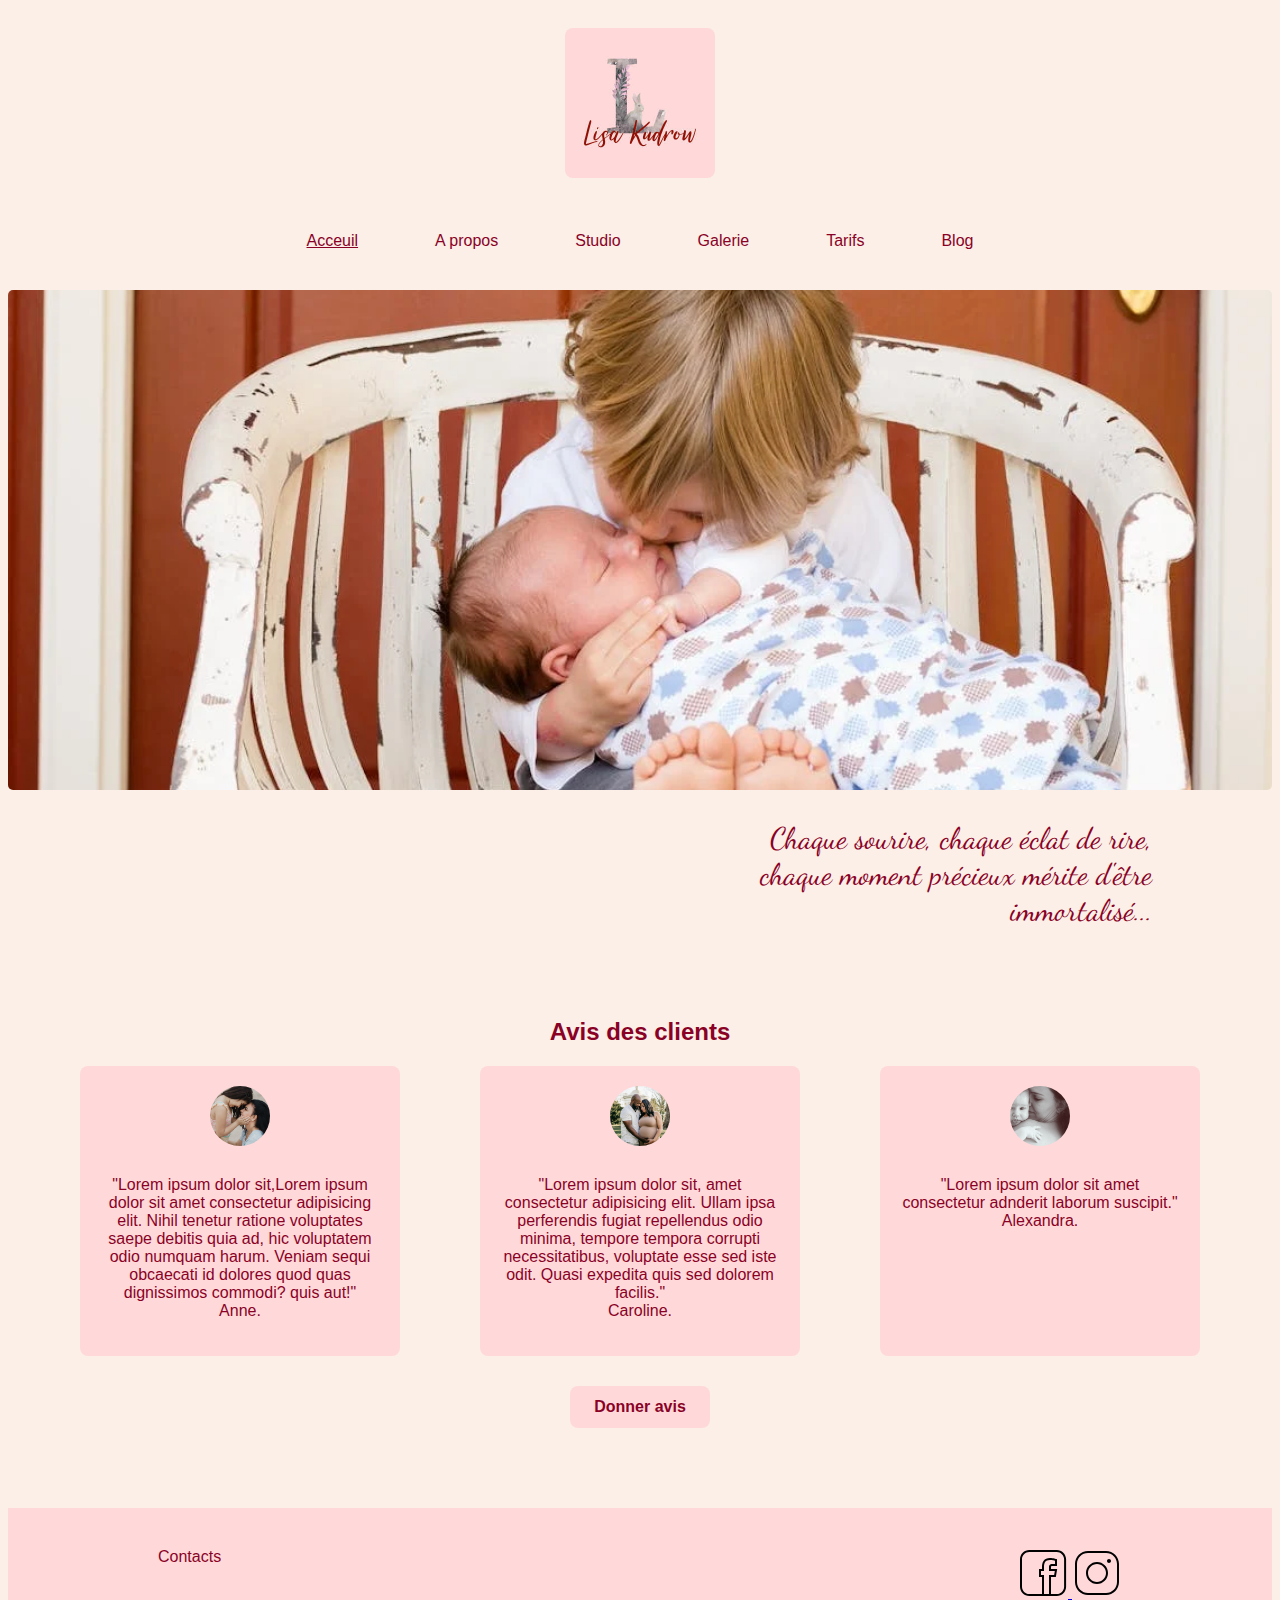
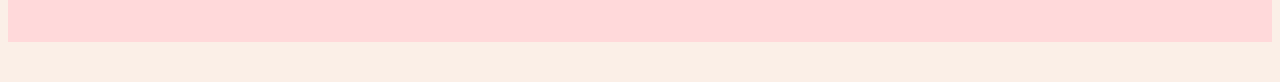
<file: index.html>
<!DOCTYPE html>
<html lang="en">
<head>
    <meta charset="UTF-8">
    <meta name="viewport" content="width=device-width, initial-scale=1.0">
    <link rel="stylesheet" href="CSS/main.css">
    <link rel="preconnect" href="https://fonts.googleapis.com">
<link rel="preconnect" href="https://fonts.gstatic.com" crossorigin>
<link href="https://fonts.googleapis.com/css2?family=Dancing+Script:wght@400..700&display=swap" rel="stylesheet">
    <title>Photographe</title>
</head>
<body>
    <header class="header">
        <div class="logo">
            <img src="Icons/logo.jpg" alt="logo" class="size-logo">

        </div>
        <nav class="nav">
            <ul>
                <li><a class="active" href="index.html">Acceuil</a></li>
                <li><a href="menu/A_propos.html">A propos</a></li>
                <li><a href="menu/Studio.html">Studio</a></li>
                <li><a href="menu/Galerie.html">Galerie</a></li>
                <li><a href="menu/Tarifs.html">Tarifs</a></li>
                <li><a href="menu/Blog.html">Blog</a></li>
            </ul>
        </nav>
    </header>
    <main>
        <section>
                <img src="img/accueil.webp" alt="Photo deux enfants" class="foto-grand">
               <div class="slogan-container">
                    <p class="slogan">Chaque sourire, chaque éclat de rire, chaque moment précieux mérite d'être immortalisé...</p>
                </div> 
        </section>
        <section class="reviews">
                <h2>Avis des clients</h2>
                <div class="reviews-container">
                  <div class="review-card">
                    <img src="./img/avis1.jpg" alt="">
                    <p>"Lorem ipsum dolor sit,Lorem ipsum dolor sit amet consectetur adipisicing elit. Nihil tenetur ratione voluptates 
                        saepe debitis quia ad, hic voluptatem odio numquam harum. Veniam sequi obcaecati id dolores quod quas dignissimos commodi? quis aut!"<br>Anne.</p>
                  </div>
                  <div class="review-card">
                    <img src="./img/avis2.jpg" alt="">
                    <p>"Lorem ipsum dolor sit, amet consectetur adipisicing elit. Ullam ipsa perferendis fugiat repellendus odio minima, tempore tempora 
                        corrupti necessitatibus, voluptate esse sed iste odit. Quasi expedita quis sed dolorem facilis."<br>Caroline.</p>
                  </div>
                  <div class="review-card">
                    <img src="./img/avis3.jpg" alt="">
                    <p>"Lorem ipsum dolor sit amet consectetur adnderit laborum suscipit."<br>Alexandra.</p>
                  </div>
                </div>
              
                <a href="menu/Contacts.html" class="review-button" target="_blank">Donner avis</a>
              </section>
        </section>

            
        </section>
    </main>


    <footer class="footer">
       <div class="contacts">
        <a href="menu/Contacts.html">Contacts</a>
       </div> 
       <div class="icons">
        <a href="https.//facebook.com">
            <img src="Icons/icons8-facebook(1).svg" alt="Facebook">
        </a>
            <a href="https://www.instagram.com/">
                <img src="Icons/icons8-instagram.svg" alt="Instagram">
            </a>
       </div>
        
            

    </footer>
</body>
</html>
</file>
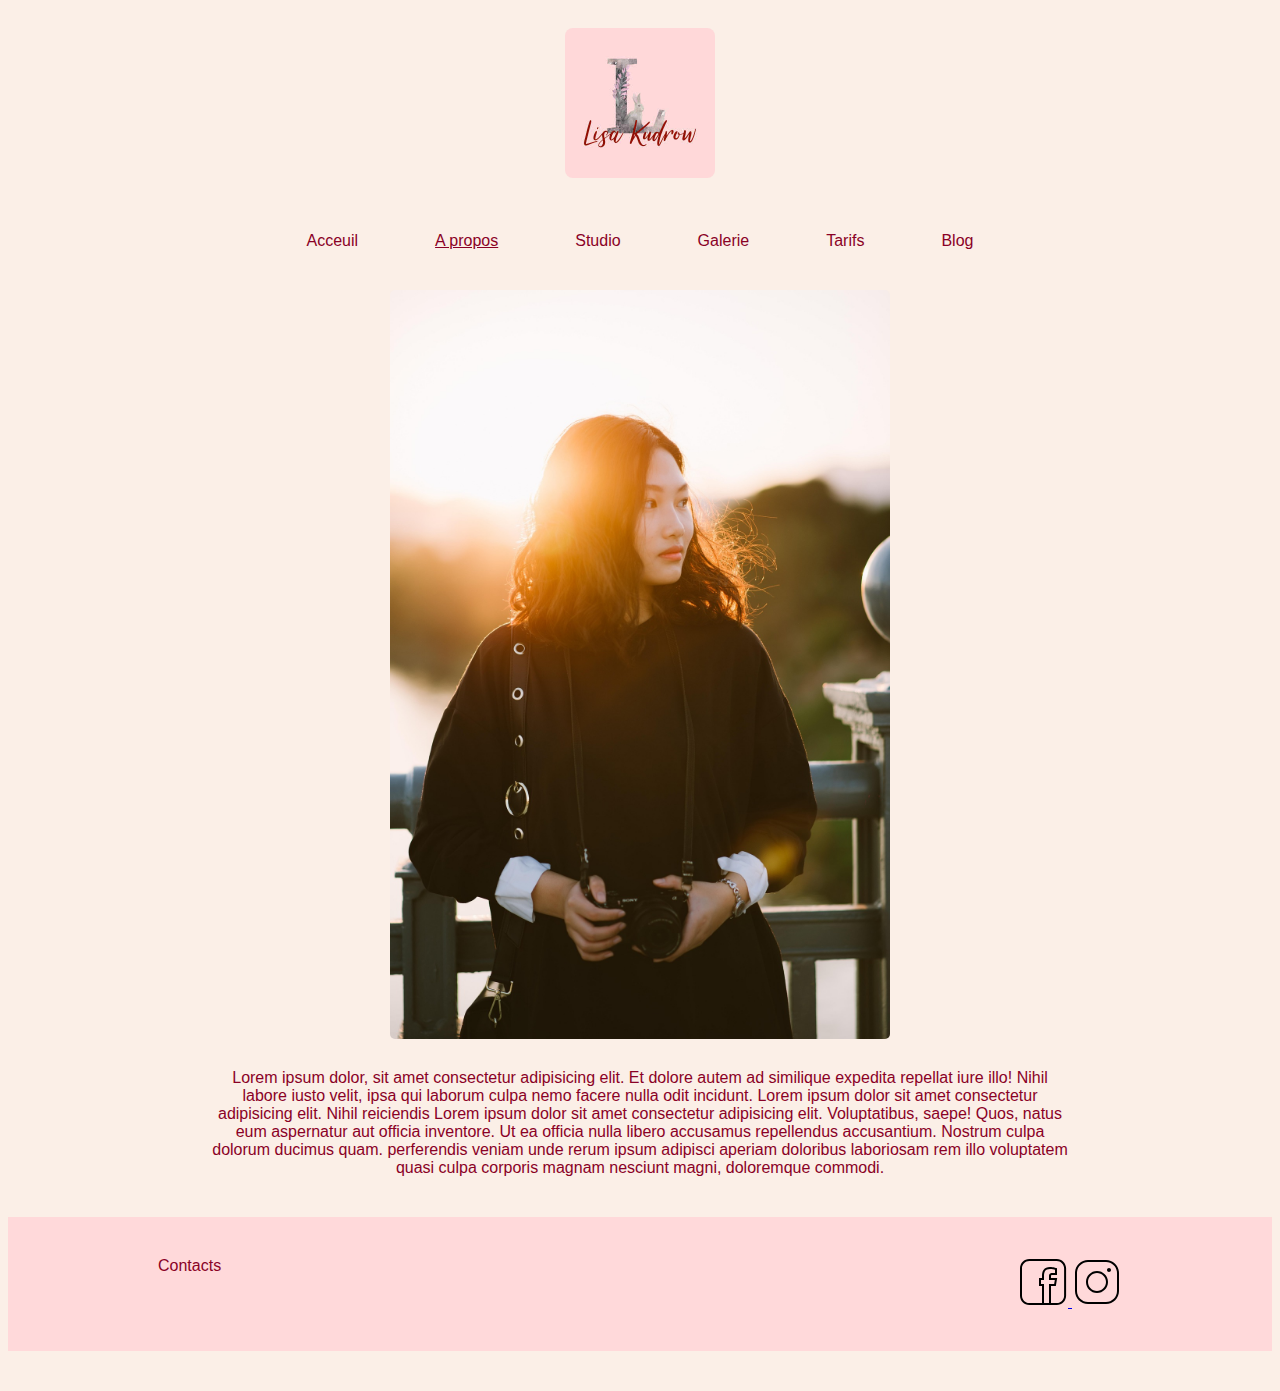
<file: menu/A_propos.html>
<!DOCTYPE html>
<html lang="en">
<head>
    <meta charset="UTF-8">
    <meta name="viewport" content="width=device-width, initial-scale=1.0">
    <link rel="stylesheet" href="/CSS/main.css">
    <title>Photographe</title>
</head>
<body>
    <header>
        <div class="logo">
            <img src="../Icons/logo.jpg" alt="logo" class="size-logo">

        </div>
        <nav class="nav">
            <ul>
                <li><a href="../index.html">Acceuil</a></li>
                <li><a href="A_propos.html" class="active">A propos</a></li>
                <li><a href="Studio.html">Studio</a></li>
                <li><a href="Galerie.html">Galerie</a></li>
                <li><a href="Tarifs.html">Tarifs</a></li>
                <li><a href="Blog.html">Blog</a></li>
          
            </ul>
        </nav>
    </header>
    <main>
        <section>
            <img src="/img/photograph.jpg" alt="photograph" class="photograph">
            <p class="text-apropos">Lorem ipsum dolor, sit amet consectetur adipisicing elit. Et dolore autem ad similique expedita repellat iure illo! Nihil labore iusto velit, ipsa qui laborum culpa 
                nemo facere nulla odit incidunt. Lorem ipsum dolor sit amet consectetur adipisicing elit. Nihil reiciendis Lorem ipsum dolor sit amet consectetur adipisicing elit. Voluptatibus, 
                saepe! Quos, natus eum aspernatur aut officia inventore. Ut ea officia nulla libero accusamus repellendus accusantium. Nostrum culpa dolorum ducimus quam.
                perferendis veniam unde rerum ipsum adipisci aperiam doloribus laboriosam rem illo voluptatem quasi culpa corporis magnam nesciunt magni, doloremque commodi.</p>
    
        </section>
    </main>

    <footer class="footer">
        <div class="contacts">
         <a href="Contacts.html">Contacts</a>
        </div> 
        <div class="icons">
         <a href="https://facebook.com">
             <img src="../Icons/icons8-facebook(1).svg" alt="Facebook">
         </a>
             <a href="https://www.instagram.com/">
                 <img src="../Icons/icons8-instagram.svg" alt="Instagram">
             </a>
        </div>
         
             
 
     </footer>
 </body>
 </html>
</file>
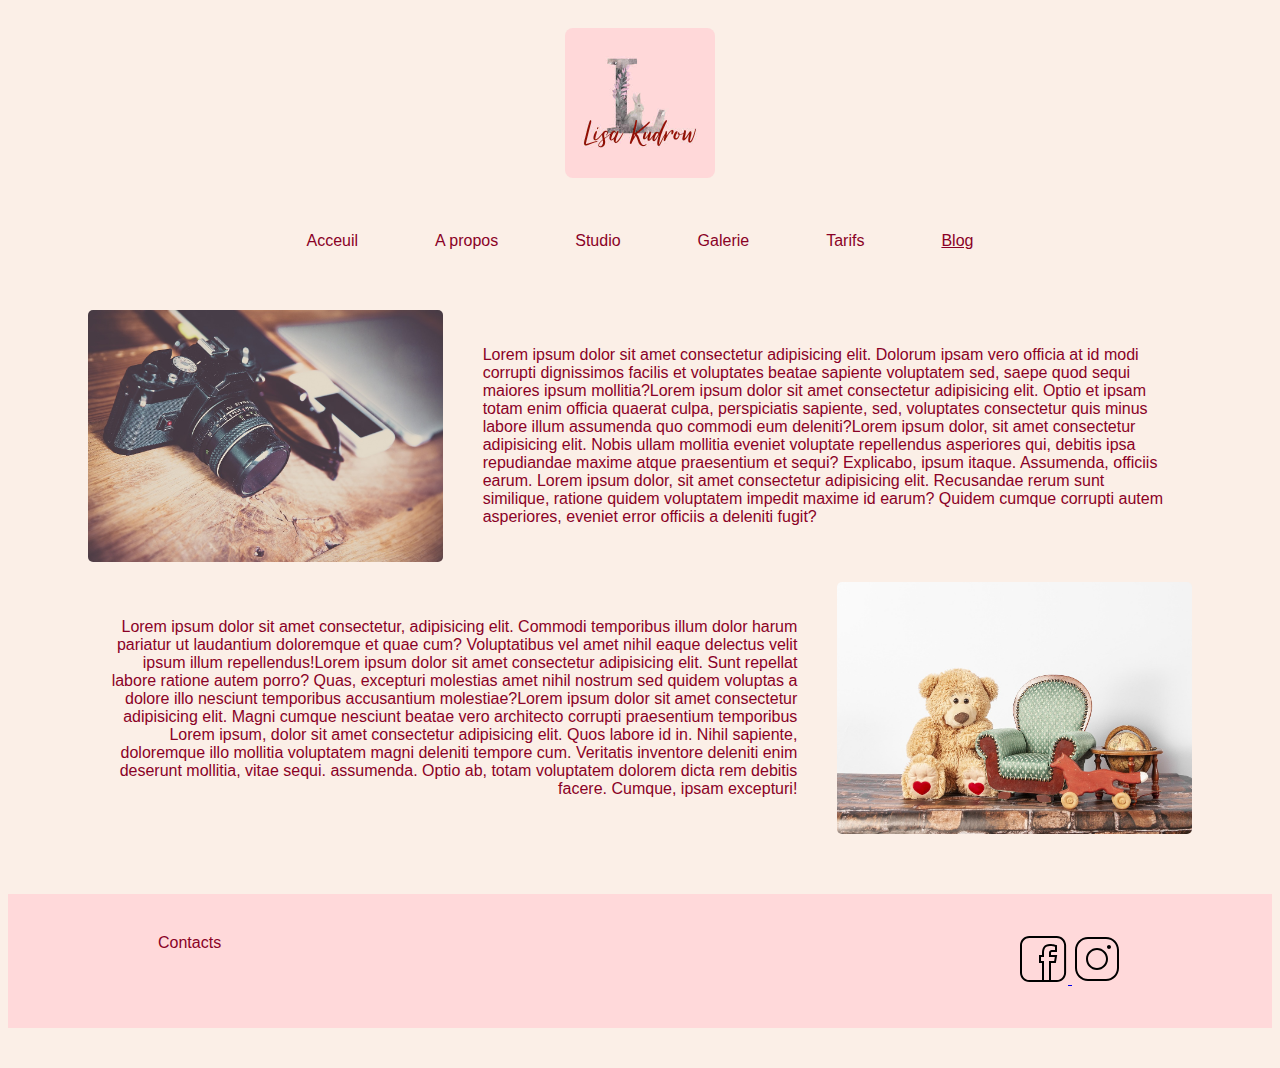
<file: menu/Blog.html>
<!DOCTYPE html>
<html lang="en">
<head>
    <meta charset="UTF-8">
    <meta name="viewport" content="width=device-width, initial-scale=1.0">
    <link rel="stylesheet" href="/CSS/main.css">
    <title>Photographe</title>
</head>
<body>
    <header>
        <div class="logo">
            <img src="../Icons/logo.jpg" alt="logo" class="size-logo">

        </div>
        <nav class="nav">
            <ul>
                <li><a href="../index.html">Acceuil</a></li>
                <li><a href="A_propos.html">A propos</a></li>
                <li><a href="Studio.html">Studio</a></li>
                <li><a href="Galerie.html">Galerie</a></li>
                <li><a href="Tarifs.html">Tarifs</a></li>
                <li><a href="Blog.html" class="active">Blog</a></li>
          
            </ul>
        </nav>
    </header>

    <main>
        <section class="blog-container">
            <img src="/img/blog1.jpg" alt="photo-blog" class="photo1-blog">
            <p class="text1-blog">Lorem ipsum dolor sit amet consectetur adipisicing elit. Dolorum ipsam vero officia at id modi corrupti dignissimos facilis et voluptates beatae sapiente 
                voluptatem sed, saepe quod sequi maiores ipsum mollitia?Lorem ipsum dolor sit amet consectetur adipisicing elit. Optio et ipsam totam 
                enim officia quaerat culpa, perspiciatis sapiente, sed, voluptates consectetur quis minus labore illum assumenda quo commodi eum deleniti?Lorem ipsum dolor, 
                sit amet consectetur adipisicing elit. Nobis ullam 
                mollitia eveniet voluptate repellendus asperiores qui, debitis ipsa repudiandae 
                maxime atque praesentium et sequi? Explicabo, ipsum itaque. Assumenda, officiis earum. Lorem ipsum dolor, sit amet consectetur 
                adipisicing elit. Recusandae rerum sunt similique, ratione quidem voluptatem impedit maxime id earum? Quidem cumque corrupti autem 
                asperiores, eveniet error officiis a deleniti fugit?</p>

                <img src="/img/blog2.jpg" alt="photo-blog" class="photo2-blog">
                <p class="text2-blog">Lorem ipsum dolor sit amet consectetur, adipisicing elit. Commodi temporibus illum dolor harum pariatur ut laudantium 
                    doloremque et quae cum? Voluptatibus vel amet nihil eaque delectus velit ipsum illum repellendus!Lorem ipsum dolor sit amet consectetur adipisicing elit. 
                    Sunt repellat labore ratione autem porro? Quas, excepturi 
                    molestias amet nihil nostrum sed quidem voluptas a dolore illo nesciunt temporibus accusantium molestiae?Lorem ipsum dolor sit amet consectetur adipisicing elit.
                     Magni cumque nesciunt beatae vero architecto corrupti praesentium temporibus
                    Lorem ipsum, dolor sit amet consectetur adipisicing elit. Quos labore id in. Nihil sapiente, doloremque illo mollitia voluptatem magni
                     deleniti tempore cum. Veritatis inventore deleniti enim deserunt mollitia, vitae sequi. assumenda. Optio ab, totam voluptatem dolorem dicta
                      rem debitis facere. Cumque, ipsam excepturi!</p>

        </section>
    </main>
    <footer class="footer">
        <div class="contacts">
         <a href="Contacts.html">Contacts</a>
        </div> 
        <div class="icons">
         <a href="https://facebook.com">
             <img src="../Icons/icons8-facebook(1).svg" alt="Facebook">
         </a>
             <a href="https://www.instagram.com/">
                 <img src="../Icons/icons8-instagram.svg" alt="Instagram">
             </a>
        </div>
         
     </footer>
 </body>
 </html>
</file>
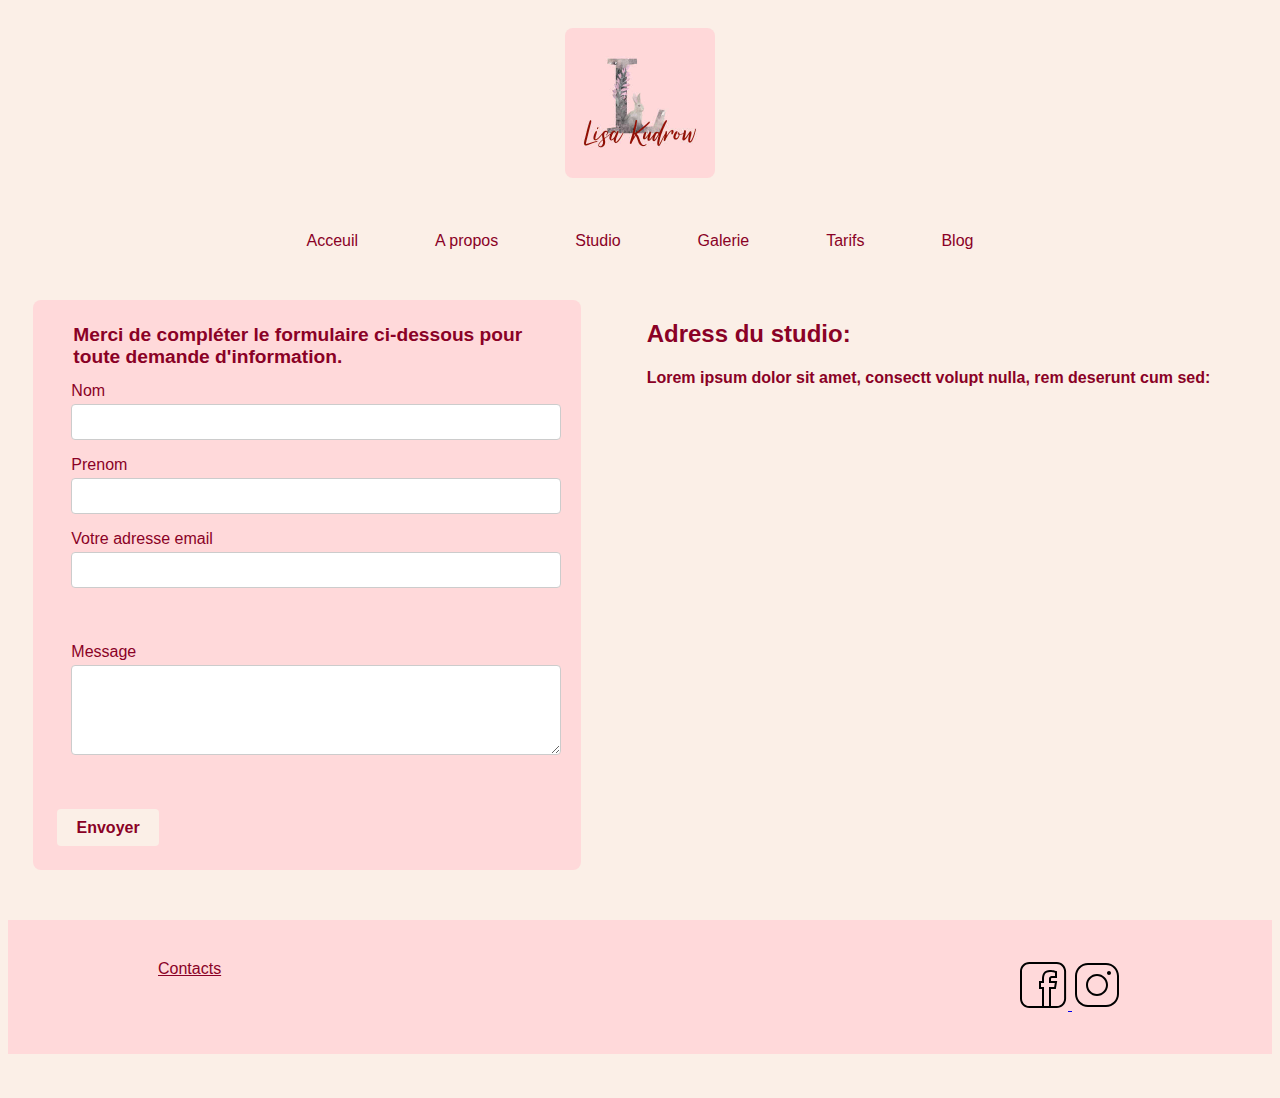
<file: menu/Contacts.html>
<!DOCTYPE html>
<html lang="en">
<head>
    <meta charset="UTF-8">
    <meta name="viewport" content="width=device-width, initial-scale=1.0">
    <link rel="stylesheet" href="/CSS/main.css">
    <title>Photographe</title>
</head>
<body>
    <header>
        <div class="logo">
            <img src="../Icons/logo.jpg" alt="logo" class="size-logo">

        </div>
        <nav class="nav">
            <ul>
                <li><a href="../index.html">Acceuil</a></li>
                <li><a href="A_propos.html">A propos</a></li>
                <li><a href="Studio.html">Studio</a></li>
                <li><a href="Galerie.html">Galerie</a></li>
                <li><a href="Tarifs.html">Tarifs</a></li>
                <li><a href="Blog.html">Blog</a></li>
          
            </ul>
        </nav>
    </header>
    <main class="contacts-container">
        <section class="form">
            <form action="/submit" method="post">
                <fieldset>
                  <legend>Merci de compléter le formulaire ci-dessous pour toute demande d'information.</legend>
              
                  <label for="name">Nom</label>
                  <input type="text" id="name" name="name" required>

                  <label for="prenom">Prenom</label>
                  <input type="text" id="name" name="name" required>
              
                  <label for="email">Votre adresse email</label>
                  <input type="email" id="email" name="email" required>
                </fieldset>
              
                <fieldset>
                  
                  <label for="message">Message</label>
                  <textarea id="message" name="message" rows="4"></textarea>
                </fieldset>
              
                <button type="submit">Envoyer</button>
              </form>
        </section>
        <section>
            <p>
                <h2>Adress du studio:</h2>
                <h4>Lorem ipsum dolor sit amet, consectt volupt nulla, rem deserunt cum sed:</h4>
            </p>
            <iframe src="https://www.google.com/maps/embed?pb=!1m18!1m12!1m3!1d40723.88700279381!2d3.4730190839650064!3d50.362024369386575!2m3!1f0!2f0!3f0!3m2!1i1024!2i768!4f13.1!3m3!1m2!1s0x47c2edb4f9ad0ce5%3A0x689e708787047841!2sL&#39;ATELIER%20DU%20PHOTOGRAPHE!5e0!3m2!1sfr!2sfr!4v1744808316616!5m2!1sfr!2sfr" width="600" height="450" style="border:0;" allowfullscreen="" loading="lazy" referrerpolicy="no-referrer-when-downgrade"></iframe>
        </section>
    </main>
    <footer class="footer">
        <div class="contacts">
         <a href="Contacts.html" class="active">Contacts</a>
        </div> 
        <div class="icons">
         <a href="https://facebook.com">
             <img src="../Icons/icons8-facebook(1).svg" alt="Facebook">
         </a>
             <a href="https://www.instagram.com/">
                 <img src="../Icons/icons8-instagram.svg" alt="Instagram">
             </a>
        </div>
         
     </footer>
 </body>
 </html>
</file>
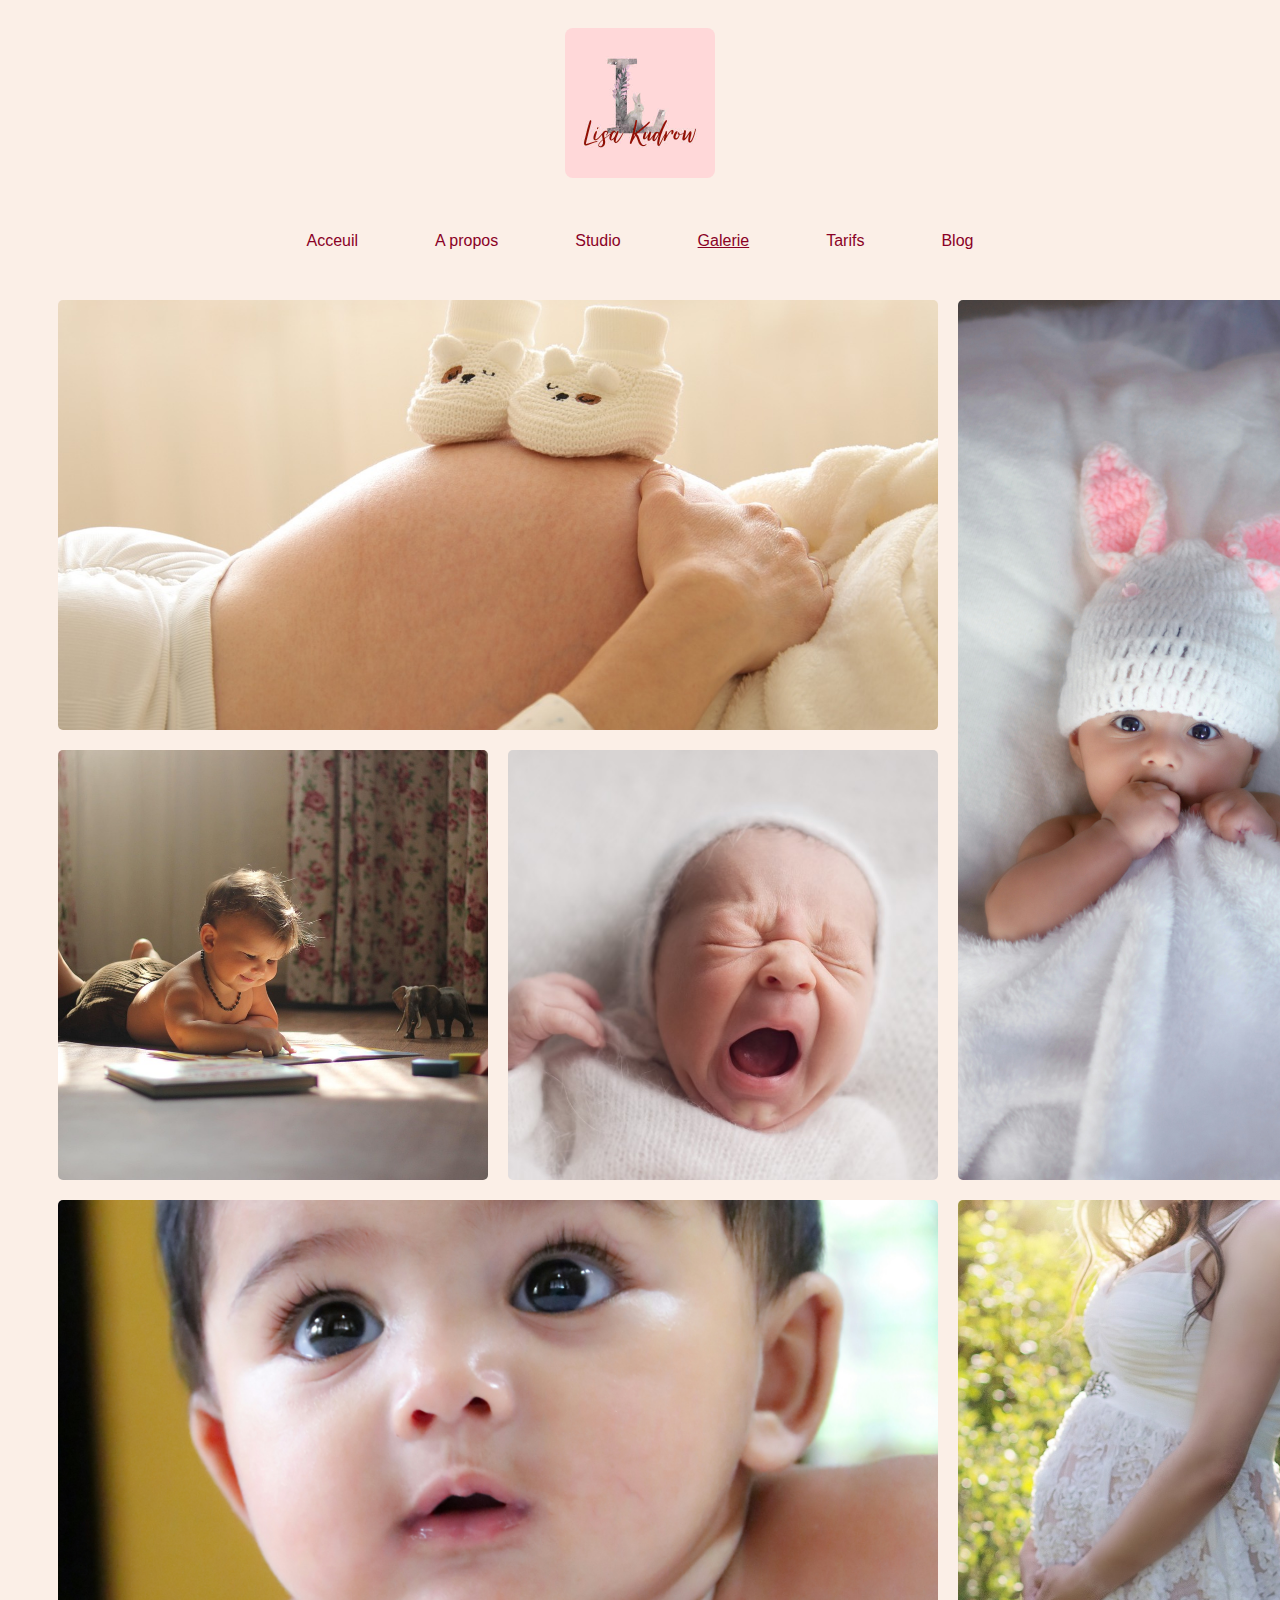
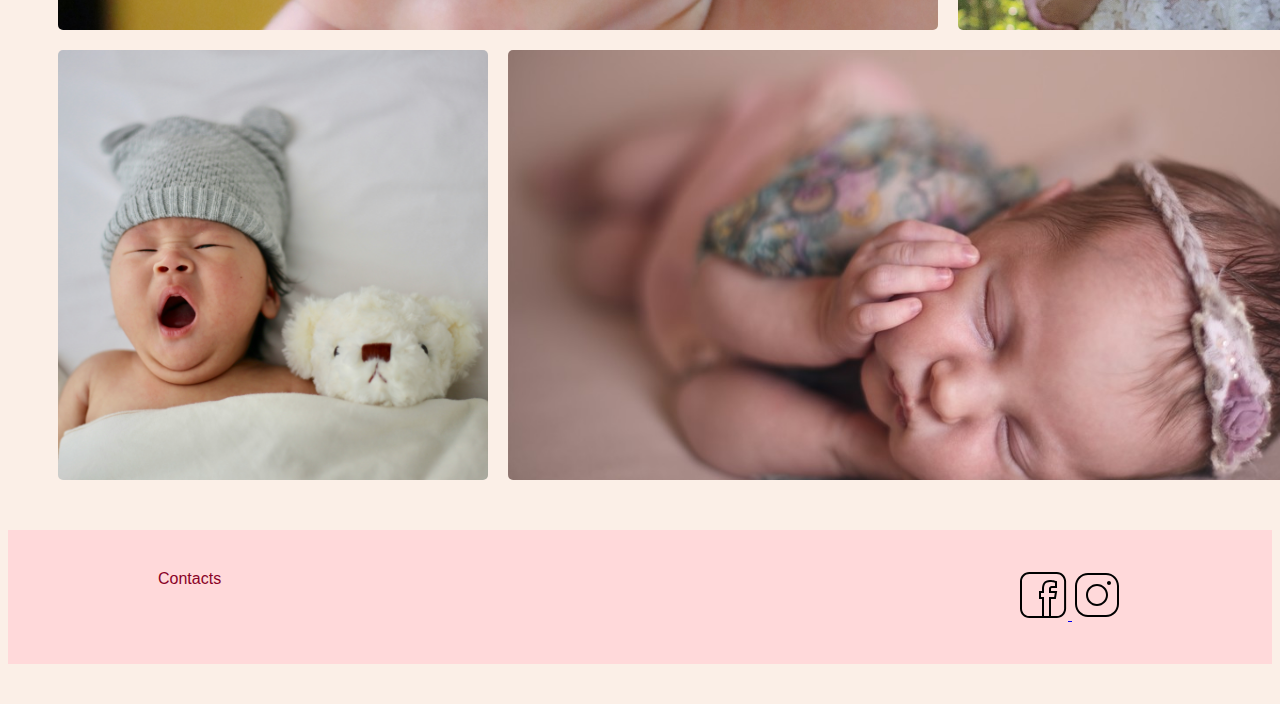
<file: menu/Galerie.html>
<!DOCTYPE html>
<html lang="en">
<head>
    <meta charset="UTF-8">
    <meta name="viewport" content="width=device-width, initial-scale=1.0">
    <link rel="stylesheet" href="/CSS/main.css">
    <title>Photographe</title>
</head>
<body>
    <header>
        <div class="logo">
            <img src="../Icons/logo.jpg" alt="logo" class="size-logo">

        </div>
        <nav class="nav">
            <ul>
                <li><a href="../index.html">Acceuil</a></li>
                <li><a href="A_propos.html">A propos</a></li>
                <li><a href="Studio.html">Studio</a></li>
                <li><a href="Galerie.html" class="active">Galerie</a></li>
                <li><a href="Tarifs.html">Tarifs</a></li>
                <li><a href="Blog.html">Blog</a></li>
          
            </ul>
        </nav>
    </header>

    <section >
        <div class="galerie-container">
        <div class="photo1"><img src="../img/gro1.jpg" alt=""></div>
        <div class="photo2"><img src="../img/banny.jpg" alt=""></div>
        <div class="photo3"><img src="../img/horiz3.jpg" alt=""></div>
        <div class="photo4"><img src="../img/horiz5.jpg" alt=""></div>
        <div class="photo5"><img src="../img/horiz6.jpg" alt=""></div>
        <div class="photo6"><img src="../img/vert1.jpg" alt=""></div>
        <div class="photo7"><img src="../img/vert2.jpg" alt=""></div>
        <div class="photo8"><img src="../img/gro2.jpg" alt=""></div>
        <div class="photo9"><img src="../img/1.jpg" alt=""></div>
        <div class="photo10"><img src="../img/2.jpg" alt=""></div>
        <div class="photo11"><img src="../img/3.jpg" alt=""></div>
    </section>

    <footer class="footer">
        <div class="contacts">
         <a href="Contacts.html">Contacts</a>
        </div> 
        <div class="icons">
         <a href="https://facebook.com">
             <img src="../Icons/icons8-facebook(1).svg" alt="Facebook">
         </a>
             <a href="https://www.instagram.com/">
                 <img src="../Icons/icons8-instagram.svg" alt="Instagram">
             </a>
        </div>
         
             
 
     </footer>
 </body>
 </html>
</file>
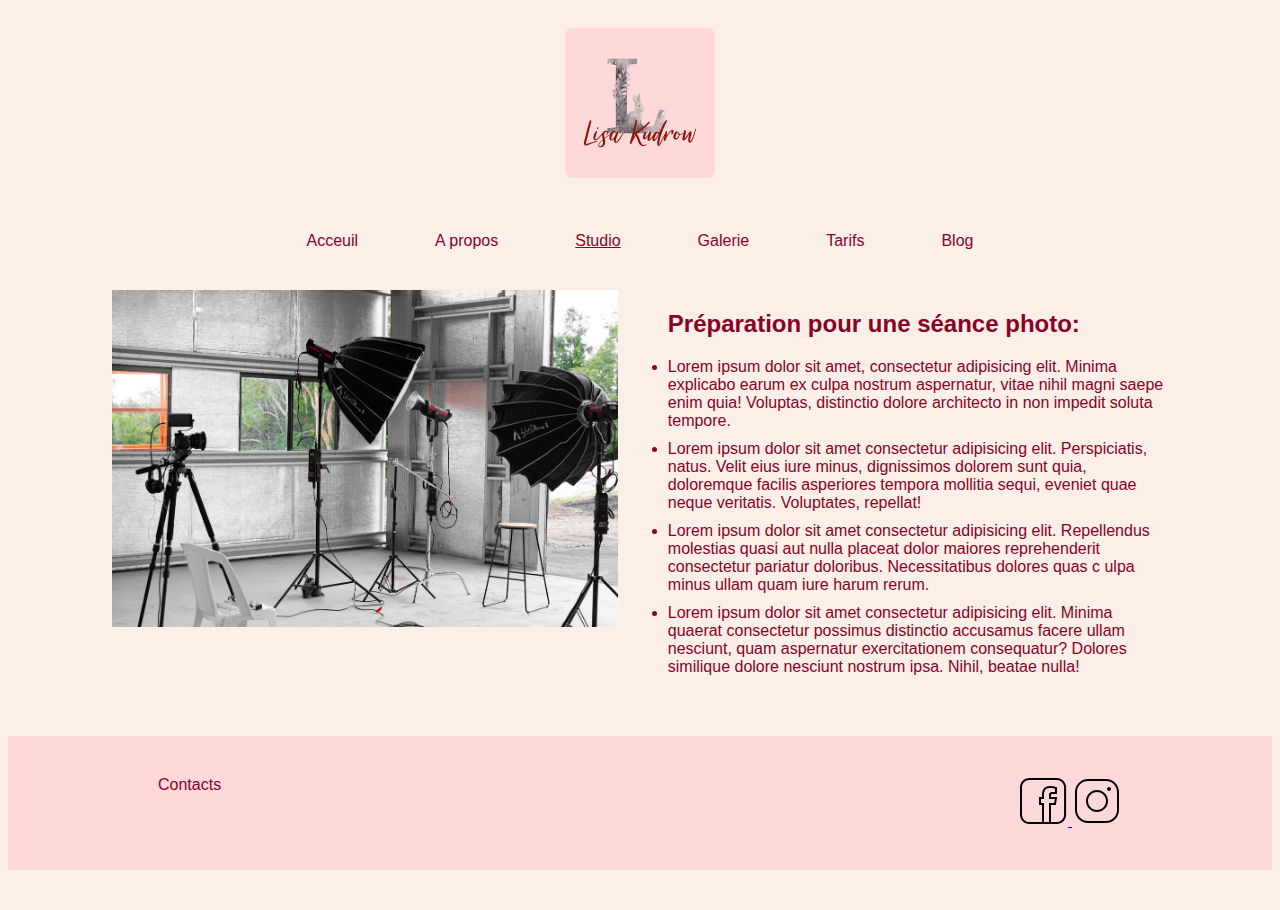
<file: menu/Studio.html>
<!DOCTYPE html>
<html lang="en">
<head>
    <meta charset="UTF-8">
    <meta name="viewport" content="width=device-width, initial-scale=1.0">
    <link rel="stylesheet" href="/CSS/main.css">
    <title>Photographe</title>
</head>
<body>
    <header>
        <div class="logo">
            <img src="../Icons/logo.jpg" alt="logo" class="size-logo">

        </div>
        <nav class="nav">
            <ul>
                <li><a href="../index.html">Acceuil</a></li>
                <li><a href="A_propos.html">A propos</a></li>
                <li><a href="Studio.html" class="active">Studio</a></li>
                <li><a href="Galerie.html">Galerie</a></li>
                <li><a href="Tarifs.html">Tarifs</a></li>
                <li><a href="Blog.html">Blog</a></li>
          
            </ul>
        </nav>
    </header>
    <main>
        <section class="studio-container">
            <img src="/img/Studio.jpeg" alt="Studio" class="photo-studio">
            <article>
                <h2>Préparation pour une séance photo:</h2>
                <ul>
                    <li>Lorem ipsum dolor sit amet, consectetur adipisicing 
                        elit. Minima explicabo earum ex culpa nostrum aspernatur, vitae nihil magni saepe enim quia! 
                        Voluptas, distinctio dolore architecto in non impedit soluta tempore.</li>
                    <li>Lorem ipsum dolor sit amet consectetur adipisicing elit. Perspiciatis, natus. Velit eius 
                        iure minus, dignissimos dolorem sunt quia, doloremque facilis asperiores tempora mollitia sequi, 
                        eveniet quae neque veritatis. Voluptates, repellat!</li>
                    <li>Lorem ipsum dolor sit amet consectetur adipisicing elit. Repellendus molestias quasi aut nulla 
                        placeat dolor maiores reprehenderit consectetur pariatur doloribus. Necessitatibus dolores quas c
                        ulpa minus ullam quam iure harum rerum.</li>
                    <li>Lorem ipsum dolor sit amet consectetur adipisicing elit. Minima quaerat consectetur possimus 
                        distinctio accusamus facere ullam nesciunt, quam aspernatur exercitationem consequatur? Dolores 
                        similique dolore nesciunt nostrum ipsa. Nihil, beatae nulla!</li>
                </ul>
            </article>


        </section>
    </main>
    <footer class="footer">
        <div class="contacts">
         <a href="Contacts.html">Contacts</a>
        </div> 
        <div class="icons">
         <a href="https://facebook.com">
             <img src="../Icons/icons8-facebook(1).svg" alt="Facebook">
         </a>
             <a href="https://www.instagram.com/">
                 <img src="../Icons/icons8-instagram.svg" alt="Instagram">
             </a>
        </div>
         
     </footer>
 </body>
 </html>
</file>
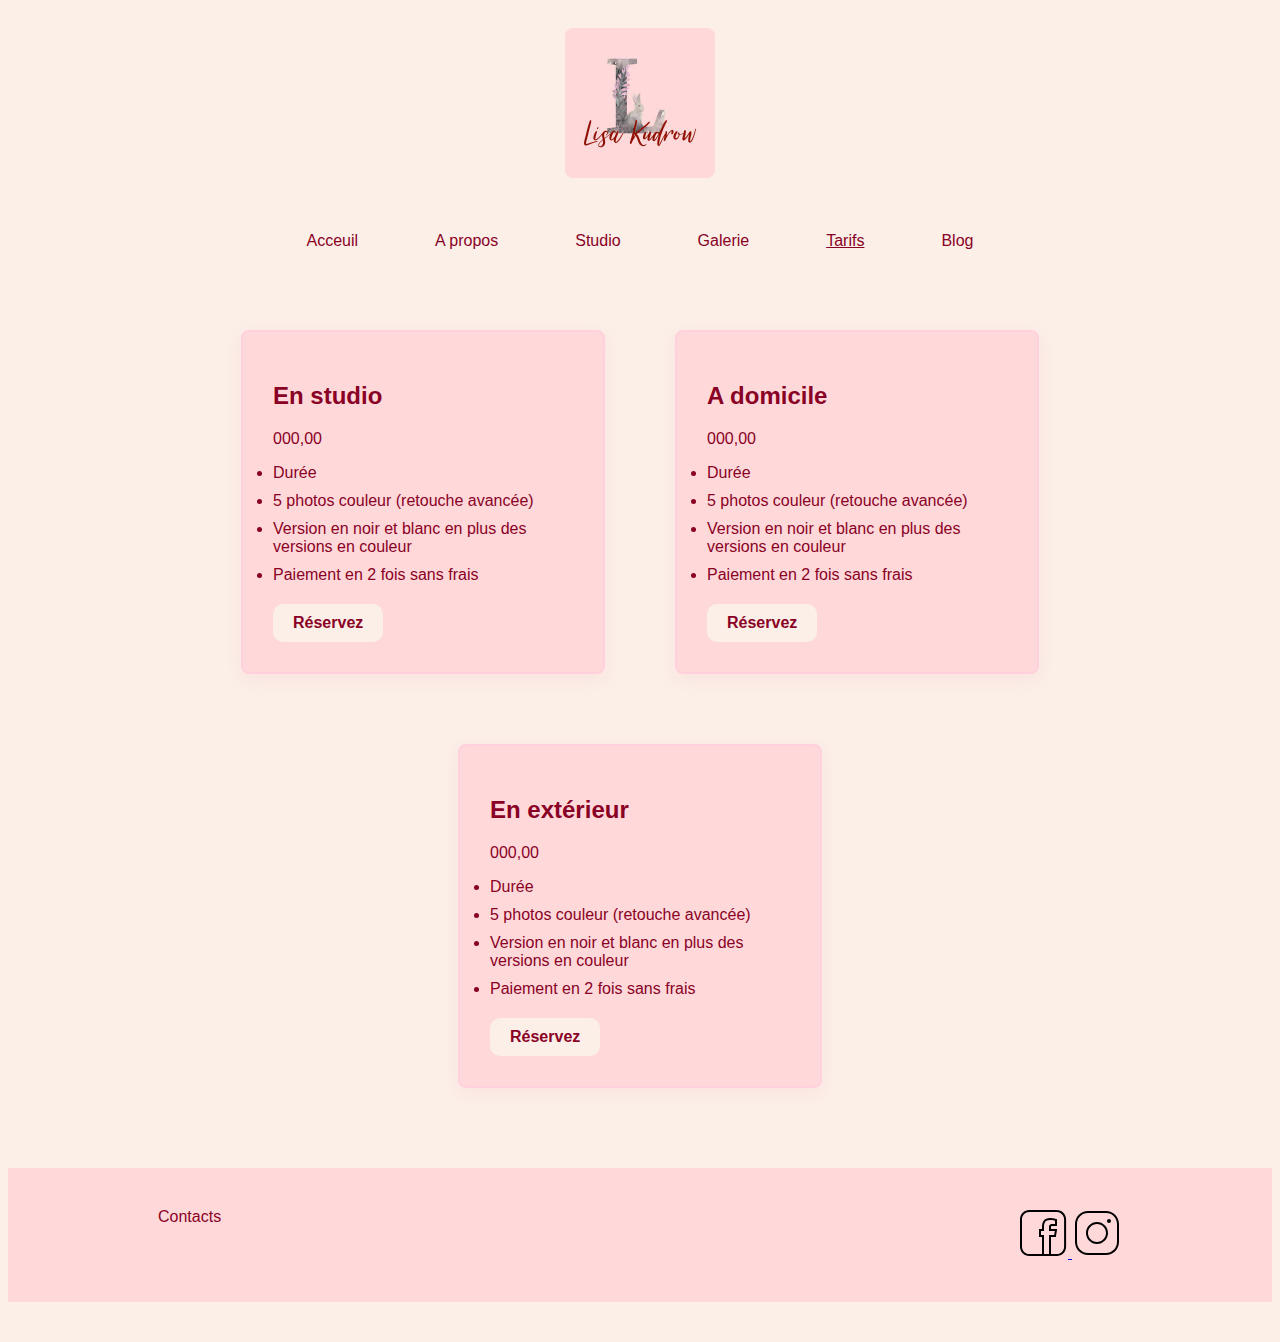
<file: menu/Tarifs.html>
<!DOCTYPE html>
<html lang="en">
<head>
    <meta charset="UTF-8">
    <meta name="viewport" content="width=device-width, initial-scale=1.0">
    <link rel="stylesheet" href="/CSS/main.css">
    
    <title>Photographe</title>
</head>
<body>
    <header>
        <div class="logo">
            <img src="../Icons/logo.jpg" alt="logo" class="size-logo">

        </div>
        <nav class="nav">
            <ul>
                <li><a href="../index.html">Acceuil</a></li>
                <li><a href="A_propos.html">A propos</a></li>
                <li><a href="Studio.html">Studio</a></li>
                <li><a href="Galerie.html">Galerie</a></li>
                <li><a href="Tarifs.html" class="active">Tarifs</a></li>
                <li><a href="Blog.html">Blog</a></li>
          
            </ul>
        </nav>
    </header>

<main class="tarifs-container">
    <section class="pricing-card">
        <h2>En studio</h2>
        <p class="price">000,00 </p>
        <ul>
          <li>	Durée</li>
          <li> 5 photos couleur (retouche avancée)</li>
          <li>Version en noir et blanc en plus des versions en couleur </li>
          <li>Paiement en 2 fois sans frais</li>
        </ul>
        <a href="Contacts.html" class="btn">Réservez</a>
      </section>
  
      <section class="pricing-card">
        <h2>A domicile</h2>
        <p class="price">000,00 </p>
        <ul>
          <li>	Durée</li>
          <li> 5 photos couleur (retouche avancée)</li>
          <li>Version en noir et blanc en plus des versions en couleur </li>
          <li>Paiement en 2 fois sans frais</li>
        </ul>
        <a href="Contacts.html" class="btn">Réservez</a>
    </section>
    <section class="pricing-card">
        <h2>En extérieur</h2>
        <p class="price">000,00 </p>
        <ul>
          <li>	Durée</li>
          <li> 5 photos couleur (retouche avancée)</li>
          <li>Version en noir et blanc en plus des versions en couleur </li>
          <li>Paiement en 2 fois sans frais</li>
        </ul>
        <a href="Contacts.html" class="btn">Réservez</a>
    </section>
</main>
<footer class="footer">
    <div class="contacts">
     <a href="Contacts.html">Contacts</a>
    </div> 
    <div class="icons">
     <a href="https://facebook.com">
         <img src="../Icons/icons8-facebook(1).svg" alt="Facebook">
     </a>
         <a href="https://www.instagram.com/">
             <img src="../Icons/icons8-instagram.svg" alt="Instagram">
         </a>
    </div>
 </footer>
</body>
</html>
</file>
<file: CSS/main.css>
.logo {
  text-align: center;
  padding: 20px 0;
}

.size-logo {
  width: 150px;
  height: auto;
  border-radius: 8px;
}

.nav ul {
  list-style: none;
  display: flex;
  justify-content: space-around;
  padding: 30px 280px;
  margin: 0px;
  gap: 40px;
  font-family: "Brush Script MT", sans-serif;
}

@media (max-width: 768px) {
  .nav ul {
    flex-direction: column;
    align-items: center;
    padding: 20px;
    gap: 20px;
  }
  .nav {
    padding: 10px 0;
  }
}
.nav li a {
  text-decoration: none;
  color: #8A0126;
  font-size: 16px;
}

.nav a.active {
  text-decoration: underline;
}

.footer {
  display: flex;
  justify-content: space-between;
  padding: 40px 150px;
  margin: 40px 0;
  gap: 40px;
  background-color: rgb(255, 217, 218);
}

.contacts a {
  text-decoration: none;
  color: #8A0126;
  font-size: 16px;
  font-family: "Brush Script MT", sans-serif;
}

a.active {
  text-decoration: underline;
}

body {
  background-color: rgb(251, 239, 231);
}

main {
  margin: 0;
  font-family: "Brush Script MT", sans-serif;
}

.foto-grand {
  width: 100%;
  max-width: 1600px;
  height: 500px;
  object-fit: cover;
  margin: 0 auto;
  display: block;
  border-radius: 5px;
}

.slogan {
  text-align: right;
  margin-left: 700px;
  padding-right: 120px;
  font-size: 30px;
  color: #8A0126;
  font-style: normal;
  font-family: "Dancing Script", cursive;
}

.reviews {
  padding: 40px;
  background-color: rgb(251, 239, 231);
  text-align: center;
}

.reviews-container {
  display: flex;
  justify-content: center;
  gap: 80px;
  flex-wrap: wrap;
  margin-top: 20px;
}

.review-card {
  background-color: rgb(255, 217, 218);
  padding: 20px;
  border-radius: 8px;
  max-width: 280px;
  text-align: center;
}

.review-card img {
  width: 60px;
  height: 60px;
  border-radius: 50%;
  object-fit: cover;
  margin-bottom: 10px;
}

.review-button {
  display: inline-block;
  margin-top: 30px;
  padding: 12px 24px;
  background-color: rgb(255, 217, 218);
  color: #8A0126;
  text-decoration: none;
  border-radius: 8px;
  font-weight: bold;
  transition: background-color 0.3s ease;
}

.review-button:hover {
  background-color: #f58ca5;
}

.galerie-container {
  display: grid;
  grid-template-rows: 430px 430px 430px 430px;
  grid-template-columns: 430px 430px 430px 430px;
  gap: 20px;
  padding: 10px 50px;
}

/*.galerie-container > div {
  box-shadow: inset 0 0  2px;

}*/
.photo1 {
  grid-area: 1/1/2/3;
}

.photo2 {
  grid-area: 1/3/3/4;
}

.photo9 {
  grid-area: 1/4/2/5;
}

.photo4 {
  grid-area: 2/1/3/2;
}

.photo5 {
  grid-area: 2/2/3/3;
}

.photo6 {
  grid-area: 2/4/4/5;
}

.photo7 {
  grid-area: 3/1/4/3;
}

.photo8 {
  grid-area: 3/3/4/4;
}

.photo3 {
  grid-area: 4/1/5/2;
}

.photo10 {
  grid-area: 4/2/5/4;
}

.photo11 {
  grid-area: 4/4/5/5;
}

.galerie-container img {
  width: 100%;
  max-width: 100%;
  height: 100%;
  object-fit: cover;
  display: block;
  border-radius: 5px;
}

.contacts-container {
  display: flex;
  justify-content: space-evenly;
  align-items: flex-start;
  gap: 50px;
  padding: 10px;
}

.form {
  max-width: 500px;
  margin: 1 rem;
  padding: 1.5rem;
  border: none;
  border-radius: 8px;
  background-color: rgb(255, 217, 218);
  font-family: "Brush Script MT", sans-serif;
}

fieldset {
  border: none;
  margin-bottom: 1.5rem;
}

legend {
  font-weight: bold;
  margin-bottom: 0.5rem;
  font-size: 1.2rem;
}

label {
  display: block;
  margin-bottom: 0.25rem;
  font-weight: 500;
}

input,
textarea {
  width: 100%;
  padding: 0.5rem;
  margin-bottom: 1rem;
  border: 1px solid #ccc;
  border-radius: 4px;
  font-size: 1rem;
}

button {
  padding: 0.6rem 1.2rem;
  font-size: 1rem;
  background-color: rgb(251, 239, 231);
  color: #8A0126;
  font-weight: bold;
  border: none;
  border-radius: 4px;
  cursor: pointer;
}

button:hover {
  background-color: #f58ca5;
}

main {
  margin: 0px;
  font-family: "Brush Script MT", sans-serif;
  color: #8A0126;
}

.tarifs-container {
  display: flex;
  justify-content: center;
  gap: 70px;
  padding: 40px 20px;
  flex-wrap: wrap;
}

.pricing-card {
  background-color: rgb(255, 217, 218);
  border: 2px solid #ffd1dc;
  border-radius: 8px;
  padding: 30px;
  width: 300px;
  box-shadow: 0 5px 15px rgba(255, 182, 193, 0.2);
  transition: transform 0.3s ease;
}

ul {
  padding: 0;
  margin-bottom: 20px;
}

ul li {
  margin-bottom: 10px;
}

.btn {
  display: inline-block;
  background-color: rgb(251, 239, 231);
  color: #8A0126;
  font-weight: bold;
  text-decoration: none;
  border: none;
  border-radius: 10px;
  padding: 10px 20px;
  font-size: 1rem;
  cursor: pointer;
  transition: background-color 0.3s ease;
}

.btn:hover {
  background-color: #f58ca5;
}

main {
  margin: 50px;
  font-family: "Brush Script MT", sans-serif;
}

.studio-container {
  display: flex;
  justify-content: center;
  align-items: flex-start;
  gap: 50px;
}

.photo-studio {
  width: 40%;
  height: auto;
}

article {
  max-width: 500px;
  color: #8A0126;
}

main {
  margin: 0;
  font-family: "Brush Script MT", sans-serif;
  color: #8A0126;
}

.photograph {
  display: block;
  margin: auto;
  max-width: 500px;
  width: 100%;
  height: auto;
  border-radius: 5px;
}

.text-apropos {
  text-align: center;
  margin: 30px 200px;
}

.blog-container {
  display: grid;
  grid-template-columns: 1fr 1fr 1fr;
  gap: 20px;
  max-width: 100%;
  margin: 0;
  padding: 20px 80px;
  box-sizing: border-box;
}

.photo1-blog {
  grid-column: 1/2;
  grid-row: 1;
}

.text1-blog {
  grid-column: 2/4;
  grid-row: 1;
}

.text2-blog {
  grid-column: 1/3;
  grid-row: 2;
}

.photo2-blog {
  grid-column: 3/4;
  grid-row: 2;
}

.photo1-blog {
  width: 100%;
  max-width: 100%;
  height: 100%;
  object-fit: cover;
  display: block;
  border-radius: 5px;
}

.photo2-blog {
  width: 100%;
  max-width: 100%;
  height: 100%;
  object-fit: cover;
  display: block;
  border-radius: 5px;
}

.text1-blog {
  display: flex;
  align-items: flex-start;
  justify-content: center;
  padding: 20px;
  background-color: rgb(251, 239, 231);
}

.text2-blog {
  display: flex;
  align-items: flex-start;
  justify-content: flex-end;
  padding: 20px;
  background-color: rgb(251, 239, 231);
  text-align: end;
}/*# sourceMappingURL=main.css.map */
</file>
